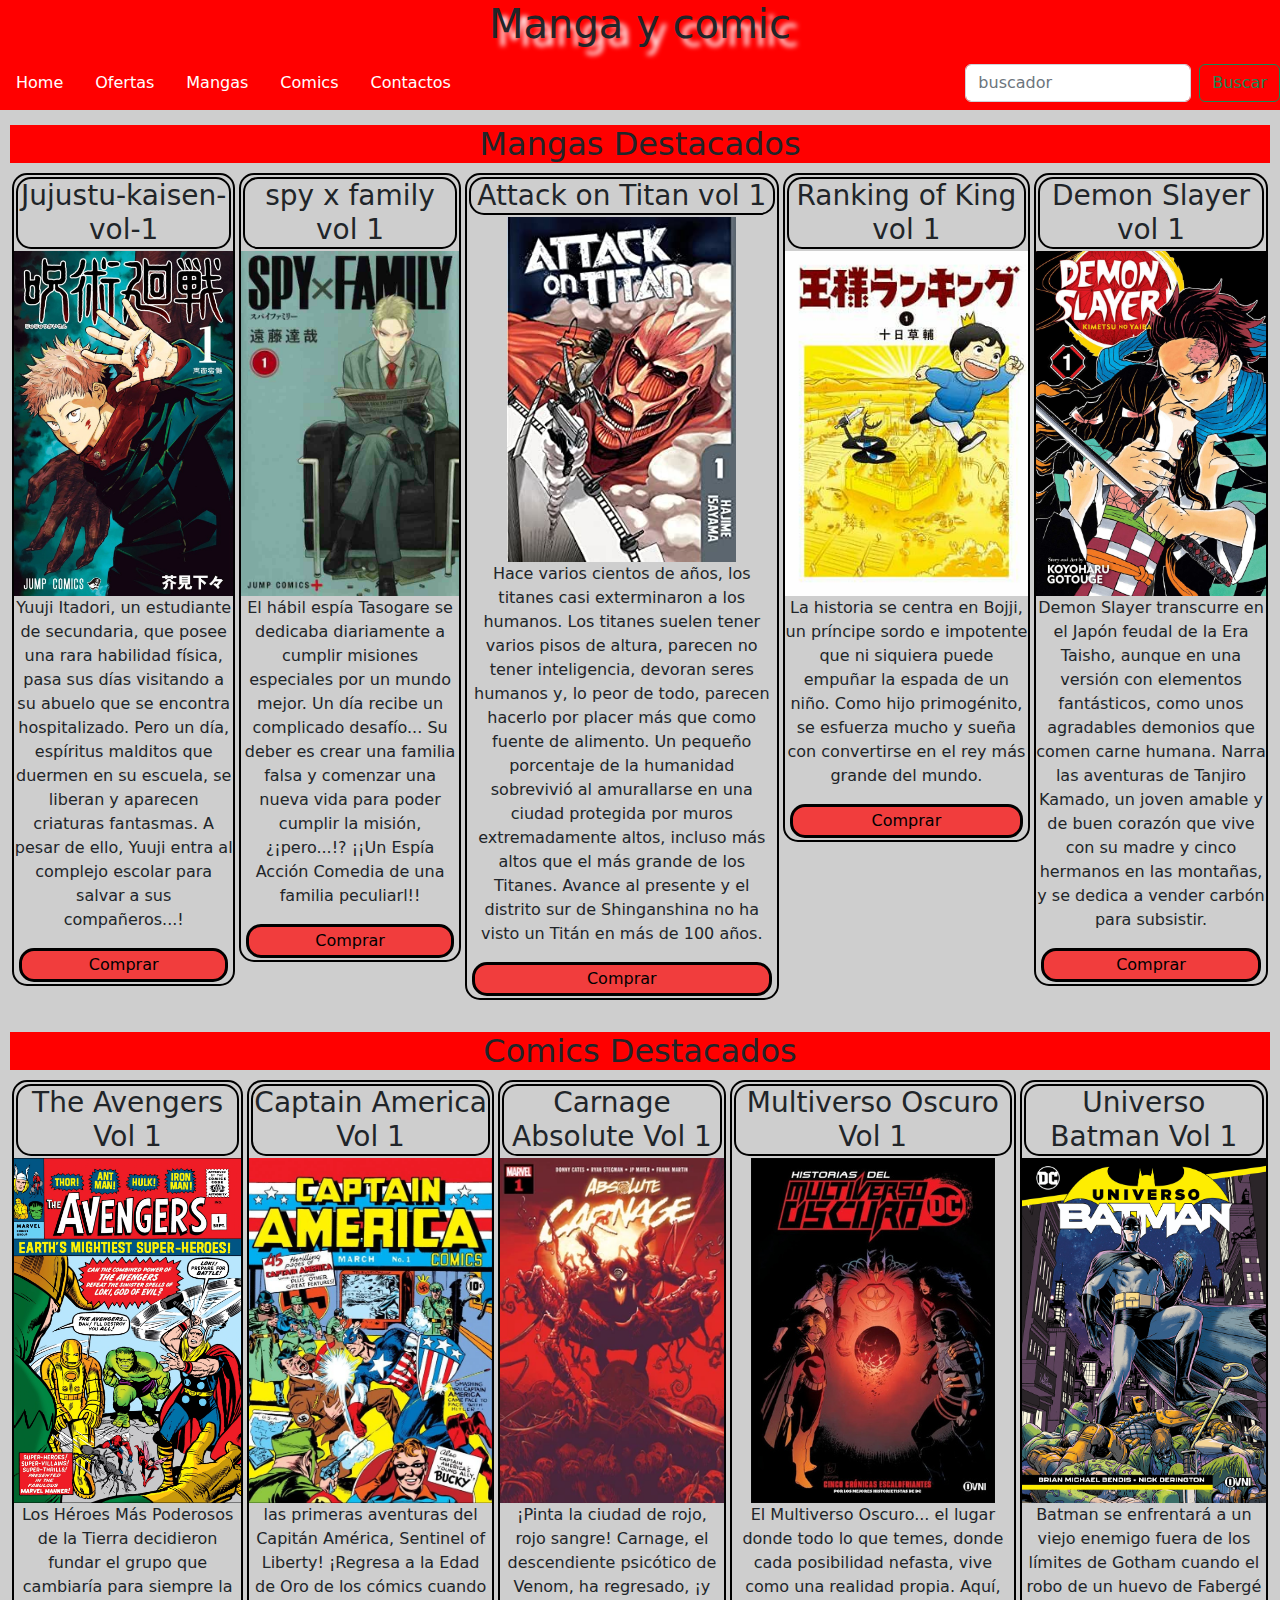
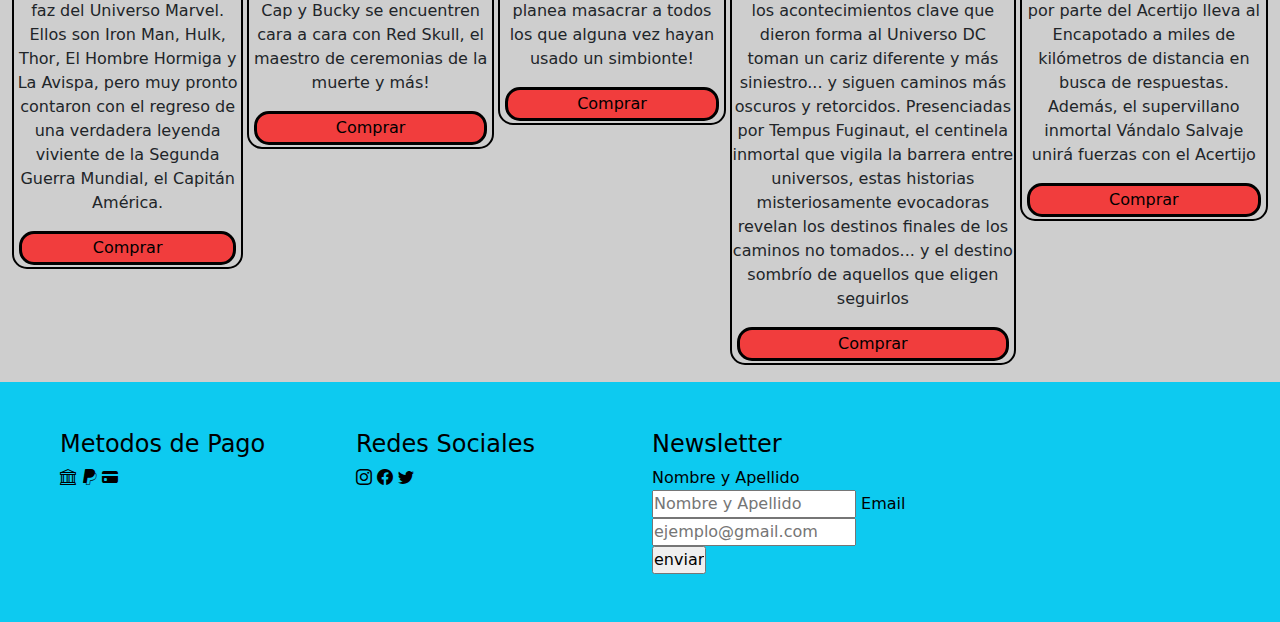
<file: index.html>
<!DOCTYPE html>
<html lang="en">
<head>
    <meta charset="UTF-8">
    <meta http-equiv="X-UA-Compatible" content="IE=edge">
    <meta name="viewport" content="width=device-width, initial-scale=1.0">
    <link rel="stylesheet" href="./css/bootstrap.min.css">
    <link rel="stylesheet" href="./css/style.css">
    <link rel="stylesheet" href="https://cdn.jsdelivr.net/npm/bootstrap-icons@1.8.3/font/bootstrap-icons.css">
    <title>Mangas y Comics</title>
</head>

<body>
    
    <!-- encabezado de pagina -->
    
    <header>
        <h1>Manga y comic</h1>
        <nav class="top-nav navbar navbar-expand-lg">

            <input id="menu-toggle" type="checkbox" />
            <label class='menu-button-container' for="menu-toggle">
                <div class='menu-button'></div>
            </label>
            
            <ul class="menu navbar-nav me-auto mb-2 mb-lg-0">
                <li><a href="./index.html">Home</a></li>
                <li><a href="./pages-html/ofertas.html">Ofertas</a></li>
                <li><a href="./pages-html/mangas.html">Mangas</a></li>
                <li><a href="./pages-html/comics.html">Comics</a></li>
                <li><a href="./pages-html/contactos.html">Contactos</a></li>
            </ul>
            <form action="" class="d-flex form">
                <input type="search" class="form-control me-2" placeholder="buscador">
                <button class="btn btn-outline-success" type="submit">Buscar</button>
            </form>
        </nav>
    </header>
    
    <!-- contenido de la pagina -->

    <main>

        <section class="mangas">

                <h2>Mangas Destacados</h2>

            <div class="flex">

                <div class="mangajujutsu">
                    <article>
                        <h3>Jujustu-kaisen-vol-1</h3>
                        <img src="./imagenes/jujutsu-kaisen-1.webp" alt="" class="imagen">
                        <p>Yuuji Itadori, un estudiante de secundaria, que posee una rara habilidad física, pasa sus días visitando a su abuelo que se encontra hospitalizado. Pero un día, espíritus malditos que duermen en su escuela, se liberan y aparecen criaturas fantasmas. A pesar de ello, Yuuji entra al complejo escolar para salvar a sus compañeros...!</p>
                        <a href="">Comprar</a>
                    </article>
                </div>

                <div class="mangaspyxfamily">
                    <article>
                        <h3>spy x family vol 1</h3>
                        <img src="./imagenes/spy-x-family-vol-1.jpg" alt="" class="imagen">
                        <div>
                            <p>El hábil espía Tasogare se dedicaba diariamente a cumplir misiones especiales por un mundo mejor. Un día recibe un complicado desafío... Su deber es crear una familia falsa y comenzar una nueva vida para poder cumplir la misión, ¿¡pero...!? ¡¡Un Espía Acción Comedia de una familia peculiarl!!</p>
                            <a href="">Comprar</a>
                        </div>
                    </article>
                </div>

                <div class="mangaAttack-on-titan">
                    <article>
                        <h3>Attack on Titan vol 1</h3>
                        <img src="./imagenes/Attack-on-titan.jpg" alt="" class="imagen">
                        <div>
                            <p>Hace varios cientos de años, los titanes casi exterminaron a los humanos. Los titanes suelen tener varios pisos de altura, parecen no tener inteligencia, devoran seres humanos y, lo peor de todo, parecen hacerlo por placer más que como fuente de alimento. Un pequeño porcentaje de la humanidad sobrevivió al amurallarse en una ciudad protegida por muros extremadamente altos, incluso más altos que el más grande de los Titanes. Avance al presente y el distrito sur de Shinganshina no ha visto un Titán en más de 100 años.</p>
                            <a href="">Comprar</a>
                        </div>
                    </article>
                </div>

                <div class="mangaranking-of-king">
                    <article>
                        <h3>Ranking of King vol 1</h3>
                        <img src="./imagenes/ranking-of-king.jpg" alt="" class="imagen">
                        <div>
                            <p>La historia se centra en Bojji, un príncipe sordo e impotente que ni siquiera puede empuñar la espada de un niño. Como hijo primogénito, se esfuerza mucho y sueña con convertirse en el rey más grande del mundo. </p>
                            <a href="">Comprar</a>
                        </div>
                    </article>
                </div>

                <div class="mangademon-slayer">
                    <article>
                        <h3>Demon Slayer vol 1</h3>
                        <img src="./imagenes/demon-slayer.jpg" alt="" class="imagen">
                        <div>
                            <p>Demon Slayer transcurre en el Japón feudal de la Era Taisho, aunque en una versión con elementos fantásticos, como unos agradables demonios que comen carne humana. Narra las aventuras de Tanjiro Kamado, un joven amable y de buen corazón que vive con su madre y cinco hermanos en las montañas, y se dedica a vender carbón para subsistir.</p>
                            <a href="">Comprar</a>
                        </div>
                    </article>
                </div>
                
            </div>
        </section>

        <section class="comics">

                <h2>Comics Destacados</h2>

            <div class="flex">
                
                <div class="comicavenger">
                    <h3>The Avengers Vol 1</h3>
                    <img src="./imagenes/Avengers_Vol_1.webp" alt="" class="imagen">
                    <div>
                        <p> Los Héroes Más Poderosos de la Tierra decidieron fundar el grupo que cambiaría para siempre la faz del Universo Marvel. Ellos son Iron Man, Hulk, Thor, El Hombre Hormiga y La Avispa, pero muy pronto contaron con el regreso de una verdadera leyenda viviente de la Segunda Guerra Mundial, el Capitán América.</p>
                        <a href="">Comprar</a>
                    </div>
                </div>

                <div class="comicCapitanamerica">
                    <h3>Captain America Vol 1</h3>
                    <img src="./imagenes/Captain_America_Comics_Vol_1.webp" alt="" class="imagen">
                    <div>
                        <p>las primeras aventuras del Capitán América, Sentinel of Liberty! ¡Regresa a la Edad de Oro de los cómics cuando Cap y Bucky se encuentren cara a cara con Red Skull, el maestro de ceremonias de la muerte y más!</p>
                        <a href="">Comprar</a>
                    </div>
                </div>

                <div class="comicCarnegaAbsolute">
                    <h3>Carnage Absolute Vol 1</h3>
                    <img src="./imagenes/carnage-absolute.webp" alt="" class="imagen">
                    <div>
                        <p>¡Pinta la ciudad de rojo, rojo sangre! Carnage, el descendiente psicótico de Venom, ha regresado, ¡y planea masacrar a todos los que alguna vez hayan usado un simbionte!</p>
                        <a href="">Comprar</a>
                    </div>
                </div>

                <div class="comicmultiversoOscuro">
                    <h3>Multiverso Oscuro Vol 1</h3>
                    <img src="./imagenes/multiverso-oscuro.jpg" alt="" class="imagen">
                    <div>
                        <p>El Multiverso Oscuro... el lugar donde todo lo que temes, donde cada posibilidad nefasta, vive como una realidad propia. Aquí, los acontecimientos clave que dieron forma al Universo DC toman un cariz diferente y más siniestro... y siguen caminos más oscuros y retorcidos. Presenciadas por Tempus Fuginaut, el centinela inmortal que vigila la barrera entre universos, estas historias misteriosamente evocadoras revelan los destinos finales de los caminos no tomados... y el destino sombrío de aquellos que eligen seguirlos</p>
                        <a href="">Comprar</a>
                    </div>
                </div>

                <div class="comicuniversobatman">
                    <h3>Universo Batman Vol 1</h3>
                    <img src="./imagenes/universo-batman.jpg" alt="" class="imagen">
                    <div>
                        <p>Batman se enfrentará a un viejo enemigo fuera de los límites de Gotham cuando el robo de un huevo de Fabergé por parte del Acertijo lleva al Encapotado a miles de kilómetros de distancia en busca de respuestas. Además, el supervillano inmortal Vándalo Salvaje unirá fuerzas con el Acertijo</p>
                        <a href="">Comprar</a>
                    </div>
                </div>

            </div>
        </section>

    </main>

    <!-- final de la pagina -->

    <footer class="container-fluid footer">

        <div class="row p-5 bg-info text-black">

            <div class="col-xs-12 col-md-6 col-lg-3 pagos">
                <h4>Metodos de Pago</h4>
                <i class="bi-bank"></i>
                <i class="bi-paypal"></i>
                <i class="bi-credit-card-fill"></i>
            </div>

            <div class="col-xs-12 col-md-6 col-lg-3 redesSociales">
                <h4>Redes Sociales</h4>
                <i class="bi-instagram"></i>
                <i class="bi-facebook"></i>
                <i class="bi-twitter"></i>
            </div>

            <div class="col-xs-12 col-md-6 col-lg-3 newsletter">
                <h4>Newsletter</h4>

                <form>

                    <label for="campo-nombre">Nombre y Apellido</label>

                    <input class="name-email" type="text" id="campo-nombre" placeholder="Nombre y Apellido" id="name" name="name">

                    <label for="campo-mail">Email</label>

                    <input class="name-email" type="text" id="campo-mail" placeholder="ejemplo@gmail.com" id="email" name="email">

                    <div>
                        <input class="enviar" type="submit" value="enviar">
                    </div>

                </form>
            </div>
        </div>
    </footer>
    <script src="./javascript/bootstrap.js"></script>
</body>

</html>
</file>
<file: css/style.css>
* {
  margin: 0px;
  padding: 0px;
  box-sizing: border-box;
}

.grid {
  display: grid;
  grid-template: "header" "nav" "footer"/auto;
}

header {
  background-color: red;
}

h1 {
  text-align: center;
  text-shadow: 8px 8px 5px white;
}

h2 {
  background-color: red;
}

h3 {
  border: solid 2px black;
  margin: 2px;
  border-radius: 15px;
}

.menu {
  display: flex;
  flex-direction: row;
  list-style-type: none;
  margin: 0;
  padding: 0;
}

.menu > li {
  margin: 0 1rem;
  overflow: hidden;
}

.menu-button-container {
  display: none;
  height: 100%;
  width: 30px;
  cursor: pointer;
  flex-direction: column;
  justify-content: center;
  align-items: center;
}

#menu-toggle {
  display: none;
}

.menu-button, .menu-button::before, .menu-button::after {
  display: block;
  background-color: #fff;
  position: absolute;
  height: 4px;
  width: 30px;
  transition: transform 400ms cubic-bezier(0.23, 1, 0.32, 1);
  border-radius: 2px;
}

.menu-button::before {
  content: "";
  margin-top: -8px;
}

.menu-button::after {
  content: "";
  margin-top: 8px;
}

#menu-toggle:checked + .menu-button-container .menu-button::before {
  margin-top: 0px;
  transform: rotate(405deg);
}

#menu-toggle:checked + .menu-button-container .menu-button {
  background: rgba(255, 255, 255, 0);
}

#menu-toggle:checked + .menu-button-container .menu-button::after {
  margin-top: 0px;
  transform: rotate(-405deg);
}

ul {
  list-style: none;
}
ul li {
  display: flex;
}
ul a {
  text-decoration: none;
  color: white;
}

.titulodestacado {
  color: red;
}

@media screen and (max-width: 768px) {
  .menu-button-container {
    display: flex;
  }
  .menu {
    position: absolute;
    top: 0;
    margin-top: 50px;
    left: 0;
    flex-direction: column;
    width: 100%;
    justify-content: center;
    align-items: center;
  }
  #menu-toggle ~ .menu li {
    height: 0;
    margin: 0;
    padding: 0;
    border: 0;
    transition: height 400ms cubic-bezier(0.23, 1, 0.32, 1);
  }
  #menu-toggle:checked ~ .menu li {
    border: 1px solid #333;
    height: 2.5em;
    padding: 0.5em;
    transition: height 400ms cubic-bezier(0.23, 1, 0.32, 1);
  }
  .menu > li {
    display: flex;
    justify-content: center;
    margin: 0;
    padding: 0.5em 0;
    width: 100%;
    color: white;
    background-color: #222;
  }
  .menu > li:not(:last-child) {
    border-bottom: 1px solid #444;
  }
  .flex {
    flex-direction: column;
    flex-wrap: wrap;
    align-content: center;
  }
  a {
    display: flex;
    margin: 0px 100px;
  }
  .mangas, .comics {
    font-size: large;
  }
  p {
    display: none;
  }
  .footer {
    flex-wrap: wrap;
  }
}
@media screen and (max-width: 940px) {
  .menu-button-container {
    display: flex;
  }
  .menu {
    position: absolute;
    top: 0;
    margin-top: 50px;
    left: 0;
    flex-direction: column;
    width: 100%;
    justify-content: center;
    align-items: center;
  }
  #menu-toggle ~ .menu li {
    height: 0;
    margin: 0;
    padding: 0;
    border: 0;
    transition: height 400ms cubic-bezier(0.23, 1, 0.32, 1);
  }
  #menu-toggle:checked ~ .menu li {
    border: 1px solid #333;
    height: 2.5em;
    padding: 0.5em;
    transition: height 400ms cubic-bezier(0.23, 1, 0.32, 1);
  }
  .menu > li {
    display: flex;
    justify-content: center;
    margin: 0;
    padding: 0.5em 0;
    width: 100%;
    color: white;
    background-color: #222;
  }
  .menu > li:not(:last-child) {
    border-bottom: 1px solid #444;
  }
  .flex {
    flex-direction: column;
  }
  a {
    display: flex;
    margin: 0px 100px;
  }
  .mangas, .comics {
    font-size: large;
  }
  .footer {
    flex-wrap: wrap;
  }
}
.ofertas {
  background-color: rgba(0, 0, 0, 0.192);
  padding: 10px;
  text-align: center;
}

.ofertas-mangas {
  background-color: rgba(0, 0, 0, 0.192);
  padding: 15px 10px;
  text-align: center;
}

.ofertas-comics {
  background-color: rgba(0, 0, 0, 0.192);
  padding: 15px 10px;
  text-align: center;
}

.flex {
  display: flex;
  align-items: baseline;
}
.flex a {
  color: black;
}

.comicbatmansilencio, .comicflashpoint, .mangagoldentime, .comicharleyquinn, .mangaAoashi {
  border: solid 2px black;
  margin: 2px;
  border-radius: 15px;
  -webkit-transition: 0.1s ease-in-out;
  transition: 0.1s ease-in-out;
}

.mangaservanxservice, .mangahaikyu, .mangamaoyu, .mangahajimenoippo, .mangagoblinslayer {
  border: solid 2px black;
  margin: 2px;
  border-radius: 15px;
  -webkit-transition: 0.1s ease-in-out;
  transition: 0.1s ease-in-out;
}

.comicreydeadpool, .comicdeadmanlogan, .comicloscuatrofantasticos, .comicsupervillanos {
  border: solid 2px black;
  margin: 2px;
  border-radius: 15px;
  -webkit-transition: 0.1s ease-in-out;
  transition: 0.1s ease-in-out;
}

.ofertas img {
  max-width: 250px;
  max-height: 345px;
}

.ofertas-mangas img {
  max-width: 250px;
  max-height: 345px;
}

.ofertas-comics img {
  max-width: 250px;
  max-height: 345px;
}

.ofertas a {
  text-decoration: none;
  display: block;
  border: solid 3px black;
  margin: 2px 5px;
  padding: 2px 5px;
  background-color: rgba(255, 0, 0, 0.705);
  border-radius: 15px;
}

.ofertas-mangas a {
  text-decoration: none;
  display: block;
  border: solid 3px black;
  margin: 2px 5px;
  padding: 2px 5px;
  background-color: rgba(255, 0, 0, 0.705);
  border-radius: 15px;
}

.ofertas-comics a {
  text-decoration: none;
  display: block;
  border: solid 3px black;
  margin: 2px 5px;
  padding: 2px 5px;
  background-color: rgba(255, 0, 0, 0.705);
  border-radius: 15px;
}

.ofertas a:hover {
  background-color: red;
}

.ofertas-mangas a:hover {
  background-color: red;
}

.ofertas-comics a:hover {
  background-color: red;
}

.mangas {
  background-color: rgba(0, 0, 0, 0.192);
  padding: 15px 10px;
  text-align: center;
}

.mangajujutsu, .mangaspyxfamily, .mangaAttack-on-titan, .mangaranking-of-king, .mangademon-slayer {
  border: solid 2px black;
  margin: 2px;
  border-radius: 15px;
  -webkit-transition: 0.1s ease-in-out;
  transition: 0.1s ease-in-out;
}

.mangaonepice, .mangakingdom, .mangadatealive, .mangadragonballz, .mangafireforce {
  border: solid 2px black;
  margin: 2px;
  border-radius: 15px;
  -webkit-transition: 0.1s ease-in-out;
  transition: 0.1s ease-in-out;
}

.mangaoverlord, .mangaberserk, .mangafairytail, .mangablackclover, .mangadrstone {
  border: solid 2px black;
  margin: 2px;
  border-radius: 15px;
  -webkit-transition: 0.1s ease-in-out;
  transition: 0.1s ease-in-out;
}

.manga91days, .mangasconception, .mangasyuYuhakusho, .mangastowerofgod, .mangasnoblesse {
  border: solid 2px black;
  margin: 2px;
  border-radius: 15px;
  -webkit-transition: 0.1s ease-in-out;
  transition: 0.1s ease-in-out;
}

.mangas img {
  max-width: 250px;
  max-height: 345px;
}

.mangas a {
  text-decoration: none;
  display: block;
  border: solid 3px black;
  margin: 2px 5px;
  padding: 2px 5px;
  background-color: rgba(255, 0, 0, 0.705);
  border-radius: 15px;
}

.mangas a:hover {
  background-color: red;
}

.comics {
  background-color: rgba(0, 0, 0, 0.192);
  padding: 15px 10px;
  text-align: center;
}

.comicavenger, .comicCapitanamerica, .comicCarnegaAbsolute, .comicmultiversoOscuro, .comicuniversobatman, .comicbatmansilencio, .comicflashpoint {
  border: solid 2px black;
  margin: 2px;
  border-radius: 15px;
  -webkit-transition: 0.1s ease-in-out;
  transition: 0.1s ease-in-out;
}

.comichoracero, .comictheadventurebatman, .comicamazingspiderman {
  border: solid 2px black;
  margin: 2px;
  border-radius: 15px;
  -webkit-transition: 0.1s ease-in-out;
  transition: 0.1s ease-in-out;
}

.comics img {
  max-width: 250px;
  max-height: 345px;
}

.comics a {
  text-decoration: none;
  display: block;
  border: solid 3px black;
  margin: 2px 5px;
  padding: 2px 5px;
  background-color: rgba(255, 0, 0, 0.705);
  border-radius: 15px;
}

.comics a:hover {
  background-color: red;
}

.formulario {
  flex-wrap: wrap;
}

.formulariocss {
  max-width: 25em;
  padding: 1.3em;
  margin: 0 auto;
  background-color: rgba(120, 119, 123, 0.3);
  font-weight: bold;
  border-radius: 0.5em;
  box-shadow: inset 1px 1px 22px 4px rgba(0, 0, 0, 0.85);
}

.mangajujutsu :hover {
  -webkit-box-shadow: 0 0 20px #111;
  box-shadow: #3a3a3a 0px 0px 10px 2px;
  -webkit-transform: scale(1.01);
  transform: scale(1.01);
  -webkit-transition: 0.1s ease-in-out;
  transition: 0.1s ease-in-out;
}

.mangaspyxfamily :hover {
  -webkit-box-shadow: 0 0 20px #111;
  box-shadow: #3a3a3a 0px 0px 10px 2px;
  -webkit-transform: scale(1.01);
  transform: scale(1.01);
  -webkit-transition: 0.1s ease-in-out;
  transition: 0.1s ease-in-out;
}

.mangaAttack-on-titan :hover {
  -webkit-box-shadow: 0 0 20px #111;
  box-shadow: #3a3a3a 0px 0px 10px 2px;
  -webkit-transform: scale(1.01);
  transform: scale(1.01);
  -webkit-transition: 0.1s ease-in-out;
  transition: 0.1s ease-in-out;
}

.mangaranking-of-king :hover {
  -webkit-box-shadow: 0 0 20px #111;
  box-shadow: #3a3a3a 0px 0px 10px 2px;
  -webkit-transform: scale(1.01);
  transform: scale(1.01);
  -webkit-transition: 0.1s ease-in-out;
  transition: 0.1s ease-in-out;
}

.mangademon-slayer :hover {
  -webkit-box-shadow: 0 0 20px #111;
  box-shadow: #3a3a3a 0px 0px 10px 2px;
  -webkit-transform: scale(1.01);
  transform: scale(1.01);
  -webkit-transition: 0.1s ease-in-out;
  transition: 0.1s ease-in-out;
}

.mangagoldentime :hover {
  -webkit-box-shadow: 0 0 20px #111;
  box-shadow: #3a3a3a 0px 0px 10px 2px;
  -webkit-transform: scale(1.01);
  transform: scale(1.01);
  -webkit-transition: 0.1s ease-in-out;
  transition: 0.1s ease-in-out;
}

.mangaAoashi :hover {
  -webkit-box-shadow: 0 0 20px #111;
  box-shadow: #3a3a3a 0px 0px 10px 2px;
  -webkit-transform: scale(1.01);
  transform: scale(1.01);
  -webkit-transition: 0.1s ease-in-out;
  transition: 0.1s ease-in-out;
}

.mangaservanxservice :hover {
  -webkit-box-shadow: 0 0 20px #111;
  box-shadow: #3a3a3a 0px 0px 10px 2px;
  -webkit-transform: scale(1.01);
  transform: scale(1.01);
  -webkit-transition: 0.1s ease-in-out;
  transition: 0.1s ease-in-out;
}

.mangahaikyu :hover {
  -webkit-box-shadow: 0 0 20px #111;
  box-shadow: #3a3a3a 0px 0px 10px 2px;
  -webkit-transform: scale(1.01);
  transform: scale(1.01);
  -webkit-transition: 0.1s ease-in-out;
  transition: 0.1s ease-in-out;
}

.mangahajimenoippo :hover {
  -webkit-box-shadow: 0 0 20px #111;
  box-shadow: #3a3a3a 0px 0px 10px 2px;
  -webkit-transform: scale(1.01);
  transform: scale(1.01);
  -webkit-transition: 0.1s ease-in-out;
  transition: 0.1s ease-in-out;
}

.mangagoblinslayer :hover {
  -webkit-box-shadow: 0 0 20px #111;
  box-shadow: #3a3a3a 0px 0px 10px 2px;
  -webkit-transform: scale(1.01);
  transform: scale(1.01);
  -webkit-transition: 0.1s ease-in-out;
  transition: 0.1s ease-in-out;
}

.mangaonepice :hover {
  -webkit-box-shadow: 0 0 20px #111;
  box-shadow: #3a3a3a 0px 0px 10px 2px;
  -webkit-transform: scale(1.01);
  transform: scale(1.01);
  -webkit-transition: 0.1s ease-in-out;
  transition: 0.1s ease-in-out;
}

.mangakingdom :hover {
  -webkit-box-shadow: 0 0 20px #111;
  box-shadow: #3a3a3a 0px 0px 10px 2px;
  -webkit-transform: scale(1.01);
  transform: scale(1.01);
  -webkit-transition: 0.1s ease-in-out;
  transition: 0.1s ease-in-out;
}

.mangadatealive :hover {
  -webkit-box-shadow: 0 0 20px #111;
  box-shadow: #3a3a3a 0px 0px 10px 2px;
  -webkit-transform: scale(1.01);
  transform: scale(1.01);
  -webkit-transition: 0.1s ease-in-out;
  transition: 0.1s ease-in-out;
}

.mangadragonballz :hover {
  -webkit-box-shadow: 0 0 20px #111;
  box-shadow: #3a3a3a 0px 0px 10px 2px;
  -webkit-transform: scale(1.01);
  transform: scale(1.01);
  -webkit-transition: 0.1s ease-in-out;
  transition: 0.1s ease-in-out;
}

.mangafireforce :hover {
  -webkit-box-shadow: 0 0 20px #111;
  box-shadow: #3a3a3a 0px 0px 10px 2px;
  -webkit-transform: scale(1.01);
  transform: scale(1.01);
  -webkit-transition: 0.1s ease-in-out;
  transition: 0.1s ease-in-out;
}

.mangaoverlord :hover {
  -webkit-box-shadow: 0 0 20px #111;
  box-shadow: #3a3a3a 0px 0px 10px 2px;
  -webkit-transform: scale(1.01);
  transform: scale(1.01);
  -webkit-transition: 0.1s ease-in-out;
  transition: 0.1s ease-in-out;
}

.mangaberserk :hover {
  -webkit-box-shadow: 0 0 20px #111;
  box-shadow: #3a3a3a 0px 0px 10px 2px;
  -webkit-transform: scale(1.01);
  transform: scale(1.01);
  -webkit-transition: 0.1s ease-in-out;
  transition: 0.1s ease-in-out;
}

.mangafairytail :hover {
  -webkit-box-shadow: 0 0 20px #111;
  box-shadow: #3a3a3a 0px 0px 10px 2px;
  -webkit-transform: scale(1.01);
  transform: scale(1.01);
  -webkit-transition: 0.1s ease-in-out;
  transition: 0.1s ease-in-out;
}

.mangablackclover :hover {
  -webkit-box-shadow: 0 0 20px #111;
  box-shadow: #3a3a3a 0px 0px 10px 2px;
  -webkit-transform: scale(1.01);
  transform: scale(1.01);
  -webkit-transition: 0.1s ease-in-out;
  transition: 0.1s ease-in-out;
}

.mangadrstone :hover {
  -webkit-box-shadow: 0 0 20px #111;
  box-shadow: #3a3a3a 0px 0px 10px 2px;
  -webkit-transform: scale(1.01);
  transform: scale(1.01);
  -webkit-transition: 0.1s ease-in-out;
  transition: 0.1s ease-in-out;
}

.manga91days :hover {
  -webkit-box-shadow: 0 0 20px #111;
  box-shadow: #3a3a3a 0px 0px 10px 2px;
  -webkit-transform: scale(1.01);
  transform: scale(1.01);
  -webkit-transition: 0.1s ease-in-out;
  transition: 0.1s ease-in-out;
}

.mangasconception :hover {
  -webkit-box-shadow: 0 0 20px #111;
  box-shadow: #3a3a3a 0px 0px 10px 2px;
  -webkit-transform: scale(1.01);
  transform: scale(1.01);
  -webkit-transition: 0.1s ease-in-out;
  transition: 0.1s ease-in-out;
}

.mangasyuYuhakusho :hover {
  -webkit-box-shadow: 0 0 20px #111;
  box-shadow: #3a3a3a 0px 0px 10px 2px;
  -webkit-transform: scale(1.01);
  transform: scale(1.01);
  -webkit-transition: 0.1s ease-in-out;
  transition: 0.1s ease-in-out;
}

.mangastowerofgod :hover {
  -webkit-box-shadow: 0 0 20px #111;
  box-shadow: #3a3a3a 0px 0px 10px 2px;
  -webkit-transform: scale(1.01);
  transform: scale(1.01);
  -webkit-transition: 0.1s ease-in-out;
  transition: 0.1s ease-in-out;
}

.mangasnoblesse :hover {
  -webkit-box-shadow: 0 0 20px #111;
  box-shadow: #3a3a3a 0px 0px 10px 2px;
  -webkit-transform: scale(1.01);
  transform: scale(1.01);
  -webkit-transition: 0.1s ease-in-out;
  transition: 0.1s ease-in-out;
}

.comicavenger :hover {
  -webkit-box-shadow: 0 0 20px #111;
  box-shadow: #3a3a3a 0px 0px 10px 2px;
  -webkit-transform: scale(1.01);
  transform: scale(1.01);
  -webkit-transition: 0.1s ease-in-out;
  transition: 0.1s ease-in-out;
}

.comicCapitanamerica :hover {
  -webkit-box-shadow: 0 0 20px #111;
  box-shadow: #3a3a3a 0px 0px 10px 2px;
  -webkit-transform: scale(1.01);
  transform: scale(1.01);
  -webkit-transition: 0.1s ease-in-out;
  transition: 0.1s ease-in-out;
}

.comicCarnegaAbsolute :hover {
  -webkit-box-shadow: 0 0 20px #111;
  box-shadow: #3a3a3a 0px 0px 10px 2px;
  -webkit-transform: scale(1.01);
  transform: scale(1.01);
  -webkit-transition: 0.1s ease-in-out;
  transition: 0.1s ease-in-out;
}

.comicmultiversoOscuro :hover {
  -webkit-box-shadow: 0 0 20px #111;
  box-shadow: #3a3a3a 0px 0px 10px 2px;
  -webkit-transform: scale(1.01);
  transform: scale(1.01);
  -webkit-transition: 0.1s ease-in-out;
  transition: 0.1s ease-in-out;
}

.comicuniversobatman :hover {
  -webkit-box-shadow: 0 0 20px #111;
  box-shadow: #3a3a3a 0px 0px 10px 2px;
  -webkit-transform: scale(1.01);
  transform: scale(1.01);
  -webkit-transition: 0.1s ease-in-out;
  transition: 0.1s ease-in-out;
}

.comicbatmansilencio :hover {
  -webkit-box-shadow: 0 0 20px #111;
  box-shadow: #3a3a3a 0px 0px 10px 2px;
  -webkit-transform: scale(1.01);
  transform: scale(1.01);
  -webkit-transition: 0.1s ease-in-out;
  transition: 0.1s ease-in-out;
}

.comicflashpoint :hover {
  -webkit-box-shadow: 0 0 20px #111;
  box-shadow: #3a3a3a 0px 0px 10px 2px;
  -webkit-transform: scale(1.01);
  transform: scale(1.01);
  -webkit-transition: 0.1s ease-in-out;
  transition: 0.1s ease-in-out;
}

.comicharleyquinn {
  -webkit-box-shadow: 0 0 20px #111;
  box-shadow: #3a3a3a 0px 0px 10px 2px;
  -webkit-transform: scale(1.01);
  transform: scale(1.01);
  -webkit-transition: 0.1s ease-in-out;
  transition: 0.1s ease-in-out;
}

.comicreydeadpool :hover {
  -webkit-box-shadow: 0 0 20px #111;
  box-shadow: #3a3a3a 0px 0px 10px 2px;
  -webkit-transform: scale(1.01);
  transform: scale(1.01);
  -webkit-transition: 0.1s ease-in-out;
  transition: 0.1s ease-in-out;
}

.comicdeadmanlogan :hover {
  -webkit-box-shadow: 0 0 20px #111;
  box-shadow: #3a3a3a 0px 0px 10px 2px;
  -webkit-transform: scale(1.01);
  transform: scale(1.01);
  -webkit-transition: 0.1s ease-in-out;
  transition: 0.1s ease-in-out;
}

.comicloscuatrofantasticos :hover {
  -webkit-box-shadow: 0 0 20px #111;
  box-shadow: #3a3a3a 0px 0px 10px 2px;
  -webkit-transform: scale(1.01);
  transform: scale(1.01);
  -webkit-transition: 0.1s ease-in-out;
  transition: 0.1s ease-in-out;
}

.comicsupervillanos :hover {
  -webkit-box-shadow: 0 0 20px #111;
  box-shadow: #3a3a3a 0px 0px 10px 2px;
  -webkit-transform: scale(1.01);
  transform: scale(1.01);
  -webkit-transition: 0.1s ease-in-out;
  transition: 0.1s ease-in-out;
}

.comichoracero :hover {
  -webkit-box-shadow: 0 0 20px #111;
  box-shadow: #3a3a3a 0px 0px 10px 2px;
  -webkit-transform: scale(1.01);
  transform: scale(1.01);
  -webkit-transition: 0.1s ease-in-out;
  transition: 0.1s ease-in-out;
}

.comictheadventurebatman :hover {
  -webkit-box-shadow: 0 0 20px #111;
  box-shadow: #3a3a3a 0px 0px 10px 2px;
  -webkit-transform: scale(1.01);
  transform: scale(1.01);
  -webkit-transition: 0.1s ease-in-out;
  transition: 0.1s ease-in-out;
}

.comicamazingspiderman :hover {
  -webkit-box-shadow: 0 0 20px #111;
  box-shadow: #3a3a3a 0px 0px 10px 2px;
  -webkit-transform: scale(1.01);
  transform: scale(1.01);
  -webkit-transition: 0.1s ease-in-out;
  transition: 0.1s ease-in-out;
}

/*# sourceMappingURL=style.css.map */
</file>
